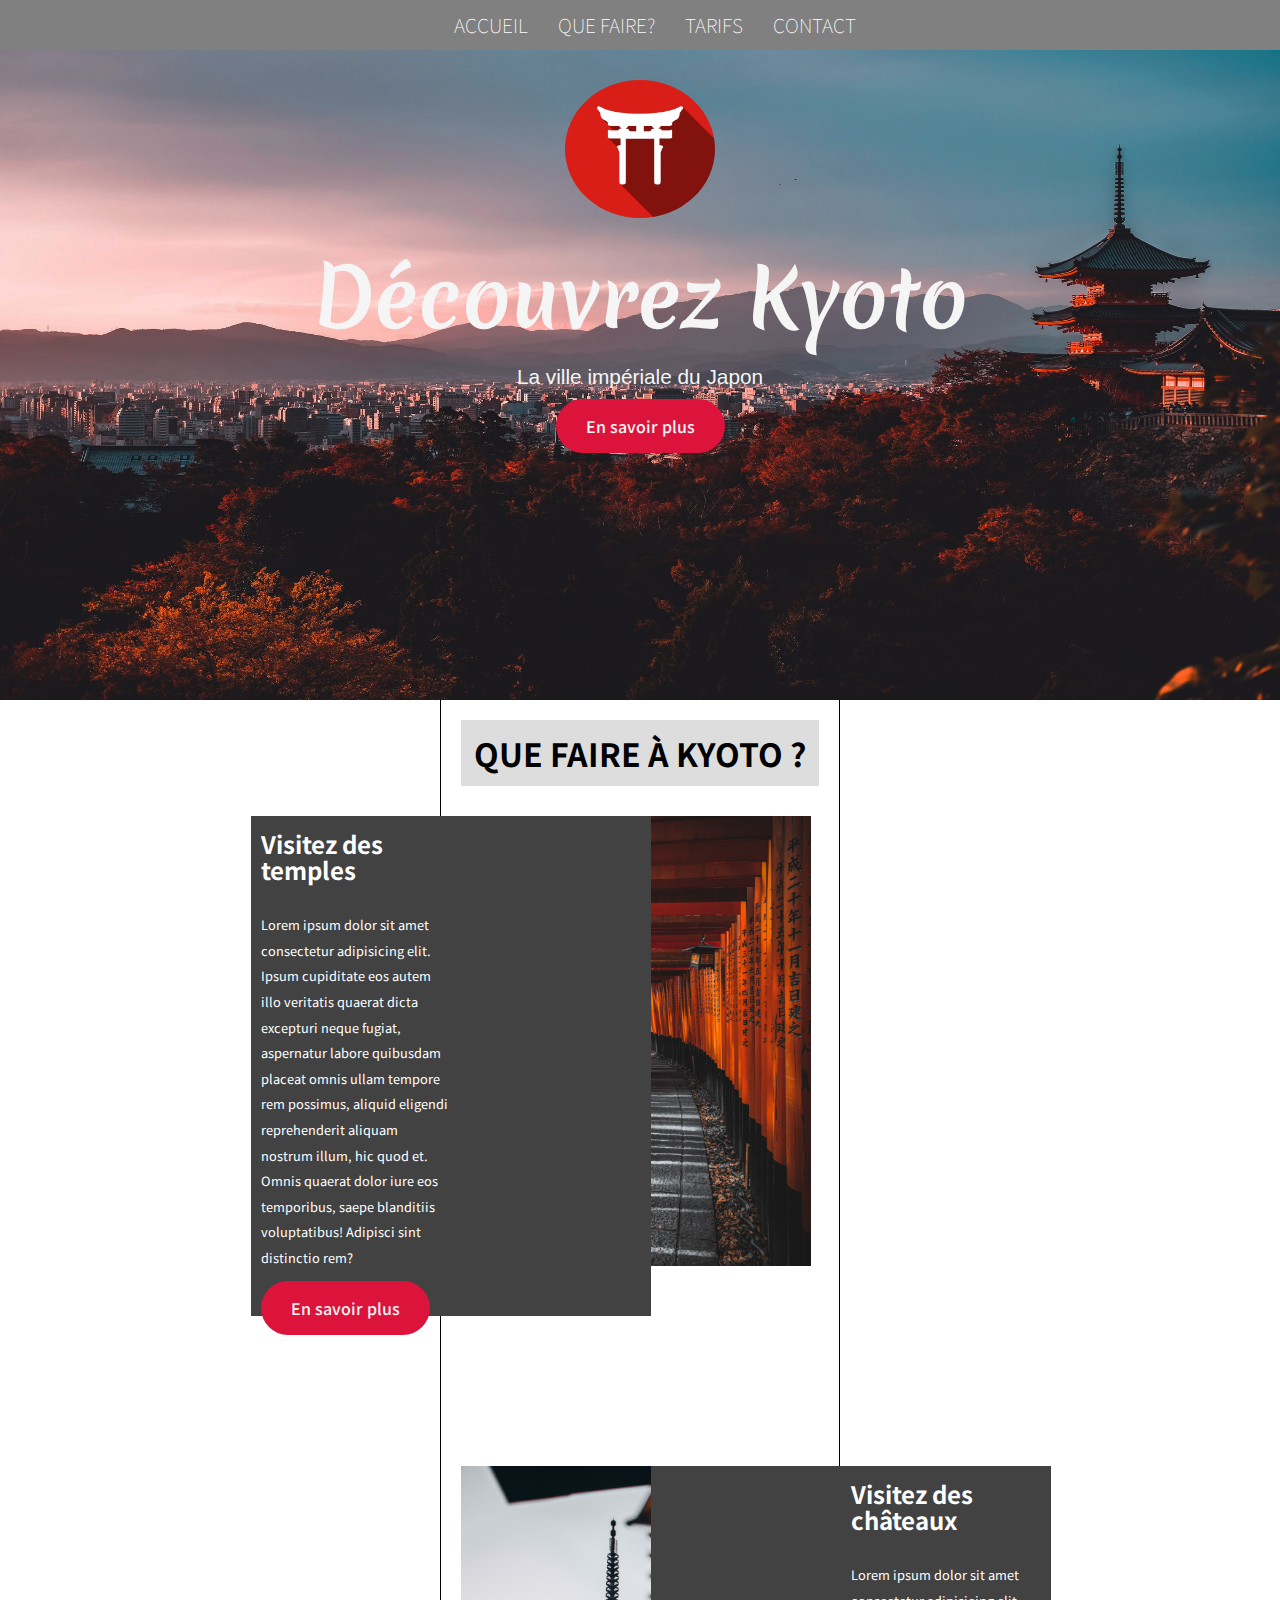
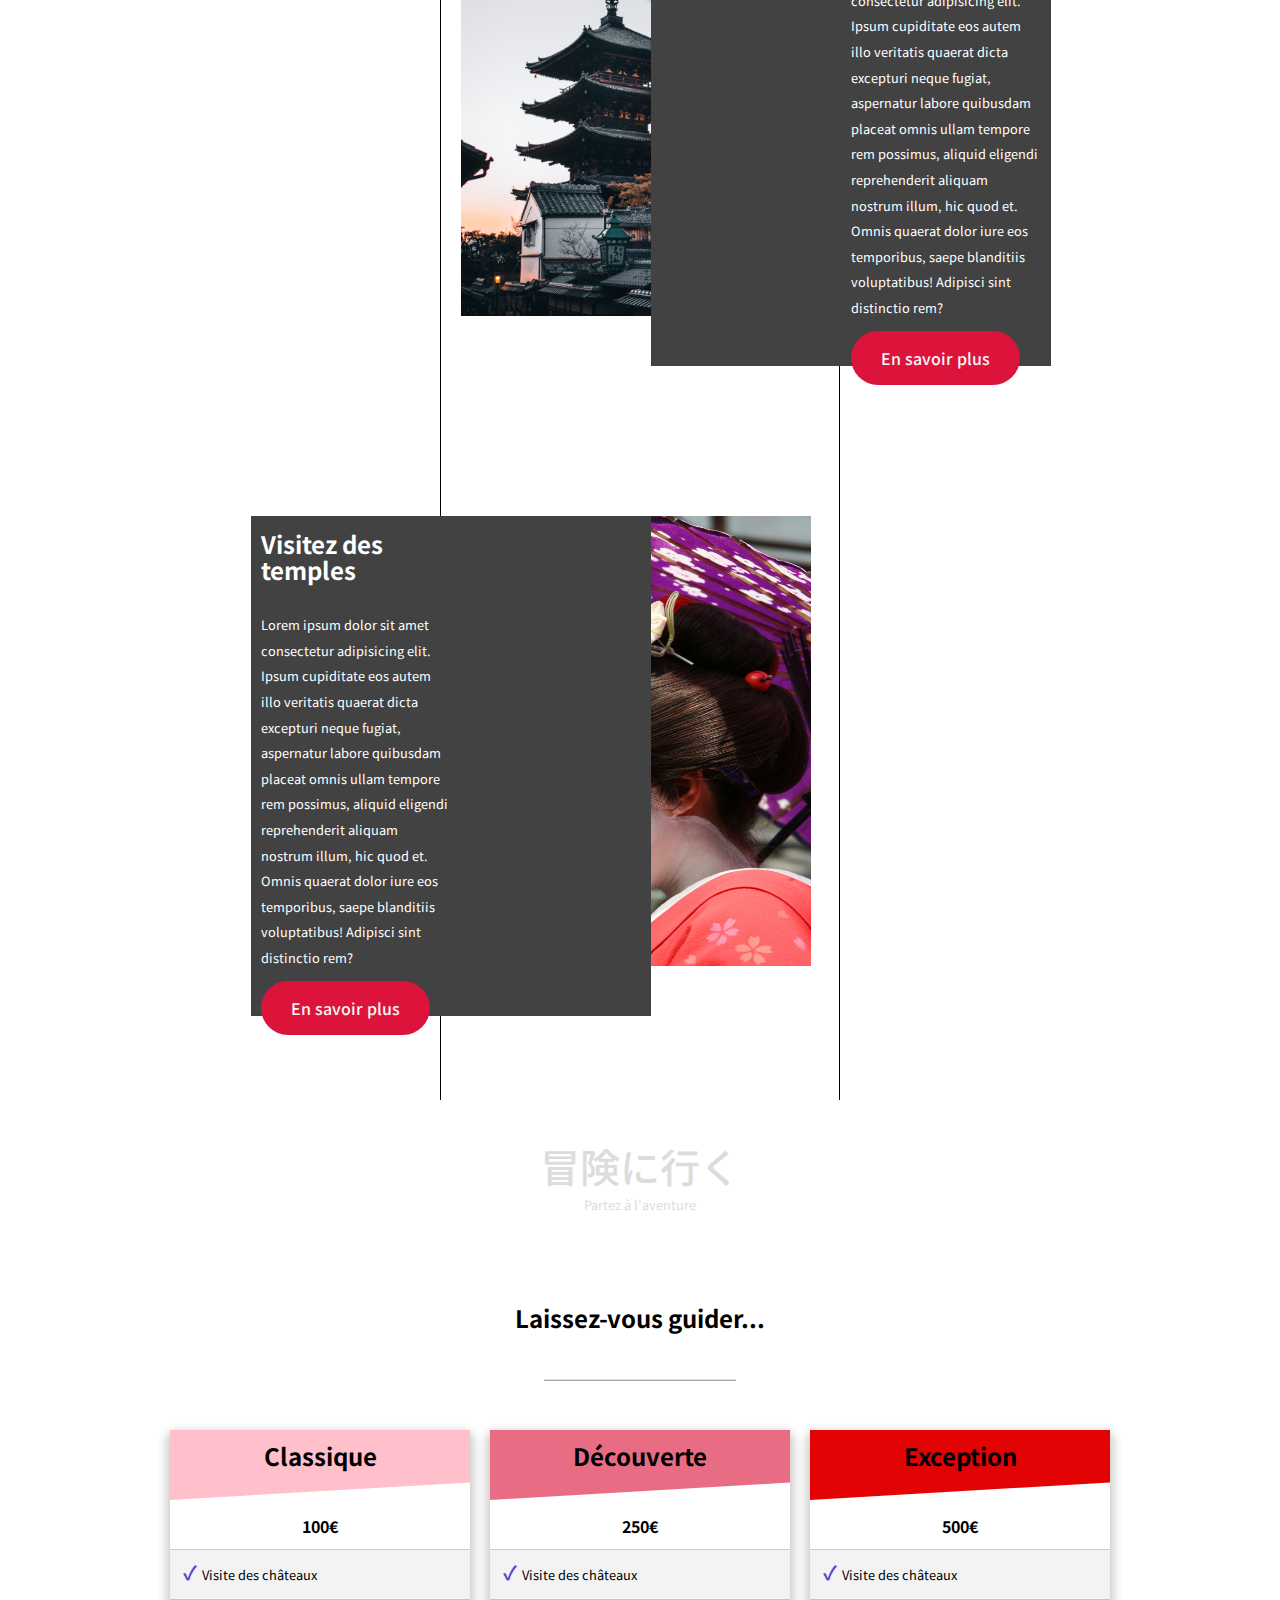
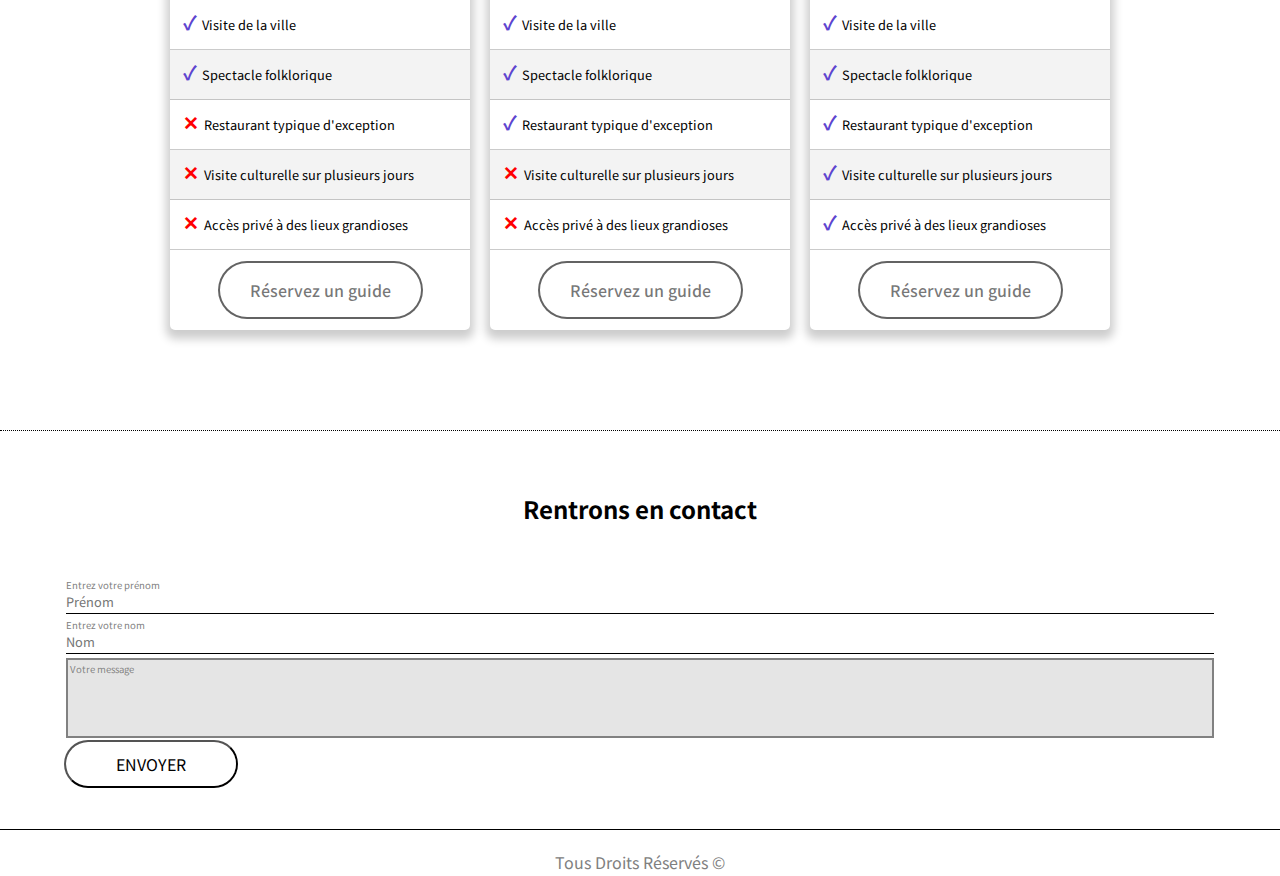
<file: Template 3 projetperso/index.html>
<!DOCTYPE html>
<html lang="en">
<head>
    <meta charset="UTF-8">
    <meta name="viewport" content="width=device-width, initial-scale=1.0">
    <link rel="stylesheet" href="style.css">
    <title>Template 3</title>
    <link rel="stylesheet" href="https://cdnjs.cloudflare.com/ajax/libs/font-awesome/6.5.1/css/all.min.css" integrity="sha512-DTOQO9RWCH3ppGqcWaEA1BIZOC6xxalwEsw9c2QQeAIftl+Vegovlnee1c9QX4TctnWMn13TZye+giMm8e2LwA==" crossorigin="anonymous" referrerpolicy="no-referrer" />
</head>
<body>
    <header>
        <nav>
            <ul class='nav-bar'>
                
                <input type='checkbox' id='check' />
                <span class="menu">
                    <li><a href="">Accueil</a></li>
                    <li><a href="#quefaire">que faire?</a></li>
                    <li><a href="#tarif">Tarifs</a></li>
                    <li><a href="#contact">contact</a></li>
                    <label for="check" class="close-menu"><i class="fas fa-times"></i></label>
                </span>
                <label for="check" class="open-menu"><i class="fas fa-bars"></i></label>
            </ul>
        </nav>
        </header>

<div class="container">
    <div class="logo">
        <img class="jp" src="./src/logo-porte-japon.jpg" alt="logo logo-porte-japon">
    </div>
    <h1>Découvrez Kyoto</h1>
    <p>La ville impériale du Japon</p>
    <button class="savoir">En savoir plus</button>
</div>

<div class="container-main">
    <div class="central">
        <h2 id="quefaire">que faire à kyoto ?</h2>
        <div class="img-main">
            <div class="visite">
                <h3>Visitez des temples</h3>
                <p>Lorem ipsum dolor sit amet consectetur adipisicing elit. Ipsum cupiditate eos autem illo veritatis quaerat dicta excepturi neque fugiat, aspernatur labore quibusdam placeat omnis ullam tempore rem possimus, aliquid eligendi reprehenderit aliquam nostrum illum, hic quod et. Omnis quaerat dolor iure eos temporibus, saepe blanditiis voluptatibus! Adipisci sint distinctio rem?</p>
                <button class="savoir">En savoir plus</button>
            </div>
        <img class="first" src="./src/kyoto-temple.jpg" alt="kyoto-temple">
    </div>
    <div class="img-main">
        <div class="visite two">
            <h3>Visitez des châteaux</h3>
            <p>Lorem ipsum dolor sit amet consectetur adipisicing elit. Ipsum cupiditate eos autem illo veritatis quaerat dicta excepturi neque fugiat, aspernatur labore quibusdam placeat omnis ullam tempore rem possimus, aliquid eligendi reprehenderit aliquam nostrum illum, hic quod et. Omnis quaerat dolor iure eos temporibus, saepe blanditiis voluptatibus! Adipisci sint distinctio rem?</p>
            <button class="savoir">En savoir plus</button>
        </div>
    <img class="first" src="./src/chateau-kyoto.jpg" alt="chateau-kyoto">
</div>
<div class="img-main">
    <div class="visite">
        <h3>Visitez des temples</h3>
        <p>Lorem ipsum dolor sit amet consectetur adipisicing elit. Ipsum cupiditate eos autem illo veritatis quaerat dicta excepturi neque fugiat, aspernatur labore quibusdam placeat omnis ullam tempore rem possimus, aliquid eligendi reprehenderit aliquam nostrum illum, hic quod et. Omnis quaerat dolor iure eos temporibus, saepe blanditiis voluptatibus! Adipisci sint distinctio rem?</p>
        <button class="savoir">En savoir plus</button>
    </div>
<img class="first" src="./src/geisha.jpg" alt="geisha">
</div>
    </div>
</div>

<div class="parallax">
    <h2>冒険に行く</h2>
    <p>Partez à l'aventure</p>
</div>

<div class="formules">
    <h2 id="tarif">Laissez-vous guider...</h2>
    <div class="box-card">
    <div class="card">
        <div class="prix">
            <h4>Classique</h4>
            <h6>100€</h6>
        </div>
        <p class="gris"><span>&#10003;</span>Visite des châteaux</p>
        <p><span>&#10003;</span>Visite de la ville</p>
        <p class="gris"><span>&#10003;</span>Spectacle folklorique</p>
        <p><span class="rouge">&#10005;</span>Restaurant typique d'exception</p>
        <p class="gris"><span class="rouge">&#10005;</span>Visite culturelle sur plusieurs jours</p>
        <p><span class="rouge">&#10005;</span>Accès privé à des lieux grandioses</p>
        <div class="btn-guide">
        <button class="btn-reserve">Réservez un guide</button>
    </div>
    </div>
    <div class="card">
        <div class="prix">
            <h4 class="découv">Découverte</h4>
            <h6>250€</h6>
        </div>
        <p class="gris"><span>&#10003;</span>Visite des châteaux</p>
        <p><span>&#10003;</span>Visite de la ville</p>
        <p class="gris"><span>&#10003;</span>Spectacle folklorique</p>
        <p><span>&#10003;</span>Restaurant typique d'exception</p>
        <p class="gris"><span class="rouge">&#10005;</span>Visite culturelle sur plusieurs jours</p>
        <p><span class="rouge">&#10005;</span>Accès privé à des lieux grandioses</p>
        <div class="btn-guide">
        <button class="btn-reserve">Réservez un guide</button>
    </div>
    </div>
    <div class="card">
        <div class="prix">
            <h4 class="excep">Exception</h4>
            <h6>500€</h6>
        </div>
        <p class="gris"><span>&#10003;</span>Visite des châteaux</p>
        <p><span>&#10003;</span>Visite de la ville</p>
        <p class="gris"><span>&#10003;</span>Spectacle folklorique</p>
        <p><span >&#10003;</span>Restaurant typique d'exception</p>
        <p class="gris"><span>&#10003;</span>Visite culturelle sur plusieurs jours</p>
        <p><span >&#10003;</span>Accès privé à des lieux grandioses</p>
        <div class="btn-guide">
        <button class="btn-reserve">Réservez un guide</button>
    </div>
    </div>
</div>
</div>
<footer>
    <h3 id="contact">Rentrons en contact</h3>
    <form action="#">
        <div class="prenom">
            <label for="name">Entrez votre prénom</label>
            <input type="text" id="name" placeholder="Prénom">
        </div>
        <div class="nom">
            <label for="firstname">Entrez votre nom</label>
            <input type="text" id="firstname" placeholder="Nom">
        </div>
        <div class="textarea">
            <label for="message"></label>
            <textarea  id="message" >Votre message</textarea>
        </div>
        <button class="slide">Envoyer</button>
        </form>
</footer>

    <div class="fin">
      <p>Tous Droits Réservés ©</p>  
    </div>
</body>
</html>
</file>
<file: Template 3 projetperso/style.css>
@import url('https://fonts.googleapis.com/css2?family=Fira+Sans:wght@700&family=Libre+Baskerville&family=Merienda:wght@800&family=Montserrat:wght@100;500&family=Noto+Sans+JP&display=swap');

 
 
 
 @import url('https://fonts.googleapis.com/css2?family=Libre+Baskerville&family=Merienda:wght@800&family=Montserrat:wght@100;500&display=swap');
  
  @import url('https://fonts.googleapis.com/css2?family=Libre+Baskerville&family=Merienda:wght@800&family=Montserrat:wght@100;500&family=Noto+Sans+JP&display=swap');


*{
    padding: 0;
    margin: 0;
    box-sizing: border-box;
    text-decoration: none;
    list-style: none;
    font-family: 'Noto Sans JP', sans-serif;
}



.nav-bar {
    width: 100%;
    height: 50px;
    display: flex;
    justify-content: center;
    align-items: center;
    list-style: none;
    position: relative;
    position:fixed;
    z-index: 1;
    background-color: grey;
    padding: 12px 20px;
}

.menu {display: flex;}
.menu li {padding-left: 30px;}
.menu li a {
    display: inline-block;
    text-decoration: none;
    color: white;
    font-weight: 100;
    text-align: center;
    transition: 0.15s ease-in-out;
    position: relative;
    text-transform: uppercase;
    
}
.menu li a::after {
    content: "";
    position: absolute;
    bottom: 0;
    left: 0;
    width: 0;
    height: 1px;
    background-color: white;
    transition: 0.1s ease;
}
.menu li a:hover:after {width: 100%;}
.open-menu , .close-menu {
    position: absolute;
    color: black;
    cursor: pointer;
    font-size: 1.5rem;
    display: none;
}
.open-menu {
    top: 50%;
    right: 20px;
    transform: translateY(-50%);
}
.close-menu {
    top: 20px;
    right: 20px;
}
#check {display: none;}
@media(max-width: 610px){
    .menu {
        flex-direction: column;
        align-items: center;
        justify-content: center;
        width: 100%;
        height: 55vh;
        position: fixed;
        top: 0;
        right: -100%;
        z-index: 100;
        background-color: grey;
        transition: all 0.2s ease-in-out;
    }
    .menu li {margin-top: 40px;}
    .menu li a {padding: 10px;}
    .open-menu , .close-menu {display: block;}
    #check:checked ~ .menu {right: 0;}
}
.container{
    
    background: url(./src/accueil-pic-lum-down.jpg) center/cover;
    background-size: 100% 100%;
    background-repeat: no-repeat;
    height: 700px;
    text-align: center;
    padding-top: 80px;
    color: whitesmoke;
    
}

.logo{
    margin: 0 auto;
    width: 150px;
    height: 150px;
}

.jp{
    border-radius: 50%;
    width: 100%;
}

h1{
    margin-top: 10px;
    font-size: 5rem;
    font-family: 'Merienda', cursive;
   
}

.container p{
    font-family: sans-serif;
    font-weight: 500;
    font-size: 1.3rem;
    margin: 10px;
   
}

.savoir{
    color: whitesmoke;
    background-color: rgb(220, 20, 60);
    border-radius: 50px;
    padding: 15px 30px;
    font-weight: 500;
    border-style: none;
    font-size: 1rem;
    cursor: pointer;
}

.savoir:hover{
    background-color:rgb(169, 12, 43);
}


.central{
    padding: 10px;
    margin: 0 auto;
    width: 400px;
    height: 2000px;
    border-left: 1px solid black;
    border-right: 1px solid black;
}

.central h2{
    font-family: 'Noto Sans JP', sans-serif;
    margin: 10px 10px;
    padding: 10px 0;
    font-size: 2rem;
    
    text-align: center;
    text-transform: uppercase;
    background-color: rgba(128, 128, 128, 0.267);
   
}

.img-main{
    height: 450px;
    width: 350px;
    margin-top: 30px;
    margin-bottom: 200px;
    position: relative;
    font-size: 0.8rem;
    color: white;
}
.first{
    margin-left: 10px;
    width: 100%;
    height: 100%;
}

.visite{
    position: absolute;
    background-color: rgb(66, 66, 66);
    height: 500px;
    width: 400px;
    margin-left: -200px;
    text-align: left;
    line-height: 2em;
    padding: 5px 200px 0px 10px;
    
}

.visite p{
    margin: 10px 0 10px 0;
}
.two{
    margin-left: 200px;
    text-align: left;
    padding: 5px 10px 0px 200px;
    
}

h3{
    font-size: 1.5rem;
    margin: 10px 0px 30px 0px;
}

.parallax{
    background: url(./src/parallax-large-flou.jpg) fixed center/cover;
    height: 150px;
    display: flex;
    justify-content: center;
    align-items: center;
    text-align: center;
    flex-direction: column;
    
}
.parallax h2{
    color: gainsboro;
    font-size: 2.5rem;
    font-weight: 500;

}
.parallax p{
    color: gainsboro;
    font-size: 0.8rem;
}

.formules{
    height: 100%;
}

.formules h2{
    position: relative;
    text-align: center;
    width: 100%;
    height: 80px;
    margin: 50px 0 50px 0;
}

.formules h2::after{
    font-family: 'Noto Sans JP', sans-serif;
    position: absolute;
    content: "";
    width:15%;
    height: 0.5px;
    top: 100%;
    left: 50%;
    transform: translate(-50%,-50%);
    background: rgba(0, 0, 0, 0.479);
    
}

.box-card{
    display: flex;
    align-items: center;
    justify-content:center;
    flex-wrap: wrap;
    gap: 20px;
    
}

.card{
    gap: 10px;
    height: 500px;
    width: 300px;
    background-color: white;
    cursor: pointer;
    border-radius: 5px;
    box-shadow:0px 5px 10px 4px rgba(0,0,0,0.2);

}

.card:hover{
    transform: translateY(-1%);
    transition: 0.5s;
}

.prix{
    height: 120px;
    line-height: 2em;
    text-align: center;
    border-bottom: 1px solid rgba(128, 128, 128, 0.411)
    
}
.prix h4{
    padding-top: 10px;
    font-size: 1.5rem;
    height: 70px;
    clip-path: polygon(0 0, 100% 0, 100% 75%, 0 100%);
    background-color: pink;
    font-family: 'Noto Sans JP', sans-serif;
}
.prix .découv{
    background-color: rgba(220, 20, 60, 0.623);
}
.prix .excep{
    background-color: rgb(226, 4, 4);
}
.prix h6{
    font-size: 1rem;
    font-family: 'Noto Sans JP', sans-serif;
    font-weight:bolder;
    padding: 10px; 
}
.card p {
    font-size: 0.8rem;
    height: 50px;
    border-bottom: 1px solid rgba(128, 128, 128, 0.411);
    padding: 8px;
    font-family: 'Noto Sans JP', sans-serif;
   
    
}

.gris{
    background-color: rgba(220, 220, 220, 0.329);
}

span{
    color: rgb(94, 68, 207);
    font-weight: bold;
    font-size: 1.2rem;
    padding: 5px;
    
    
}
.rouge{
    color: red;
}

.btn-guide{
    display: flex;
    align-items: center;
    justify-content: center;
    height: 80px;
    font-family: 'Noto Sans JP', sans-serif;
}

.btn-reserve{
 background-color: white;
  color: rgba(0, 0, 0, 0.541);
  border: 2px solid rgba(0, 0, 0, 0.61);
  border-radius: 50px;
  padding: 15px 30px;
  font-weight: 500;
  font-size: 1rem;
  cursor: pointer;
 
}
.btn-reserve:hover{
    background-color: black;
    color: white;
    transition: 0.4s;
  }

  footer{
    height: 400px;
    width: 100%;
    border-top: 1px dotted;
    border-bottom: 1px solid;
    margin-top: 100px;
    margin-bottom: 20px;
    padding-top: 50px;
    text-align: center;
    
  }
  form{
    width: 90%;
    height: 300px;
    margin: 50px auto;
    text-align: left;
  }
  .prenom , .nom , .textarea{
    display: flex;
    flex-direction: column;
    padding: 2px;
  }

  label{
    font-size: 0.6rem;
    color: grey;
  }
  input{
    font-size: 0.8rem;
    padding-bottom: 2px;
    border: none;
    border-bottom: 1px solid;
   
  }

  textarea{
    resize: none;
    font-size: 0.6rem;
    border: 2px solid;
    color: rgba(128, 128, 128, 0.993);
    height: 80px;
    padding: 2px;
    background-color:rgba(128, 128, 128, 0.205) ;
  }
  .fin{
   text-align: center;
   color: grey;
  }

 .slide{
    text-transform: uppercase;
    padding:10px 50px;
    font-size:1rem;
    border-radius:50px;
    color: black;
    cursor: pointer;
    position: relative;
    z-index: 1;
    overflow: hidden;
    transition: color 0.5s ease;
    background: rgb(0,0,0);
    background: linear-gradient(90deg, rgba(0,0,0,0.9949229691876751) 0%, rgba(113,104,104,1) 48%);
}

.slide::before{
    content:'';
    position: absolute;
    background-color: white;
    top:0;
    left:0;
    z-index: -1;
    width: 100%;
    height: 100%;
    transition: transform 0.5s ease;
}

.slide:hover::before{
    transform: translateX(-100%);  
}
.slide:hover{
    color:white;
}

@media(max-width: 840px){
    .container{
        height: 500px;
    }
    .container p {
        font-size: 1rem;
    }

    .container-main{
        margin: auto;
        max-width: 600px;
    }
    h3{
        font-size: 1.5rem;
    }
    .visite{
        max-width: 300px;
        margin-left: -100px;
        line-height: 1.5em;
        font-size: 0.8rem;
        padding: 5px 150px 0px 5px;
    }
    .two{
        margin-left: 200px;
        padding: 5px 5px 0px 150px;
    }
    .savoir{
        font-size: 0.8rem;
        
    }
}
@media(max-width: 700px){
    .container{
        height: 450px;
        padding-top: 100px;
    }
    .logo{
        width: 100px;
        height: 100px;
    }
   
    h1{
        font-size: 3rem;
    }
    .container p {
        font-size: 0.8rem;
    }

    .central{
        width: 300px;
        height: auto;   
    }
    .central h2{
        font-size: 1rem;
    }
    h3{
        font-size: 1.5rem;
    }
    .img-main{
        width: 250px;
        margin-left: 5px;
        margin-bottom: 20px;
     

       
    }
    .visite{
        width: 250px;
        height: 450px;
        margin-left: 10px;
        line-height: 1.5em;
        font-size: 0.8rem;
        padding: 5px 80px 0px 5px;
        background-color: rgba(128, 128, 128, 0.438);
    }
    .two{
        margin-left: 10px;
        
    }
    .savoir{
        font-size: 0.8rem;
        
    }
}
@media(max-width: 430px){
    h1{
        font-size: 2rem;
    }

  
    .container p {
        font-size: 0.8rem;
    }

}
</file>
